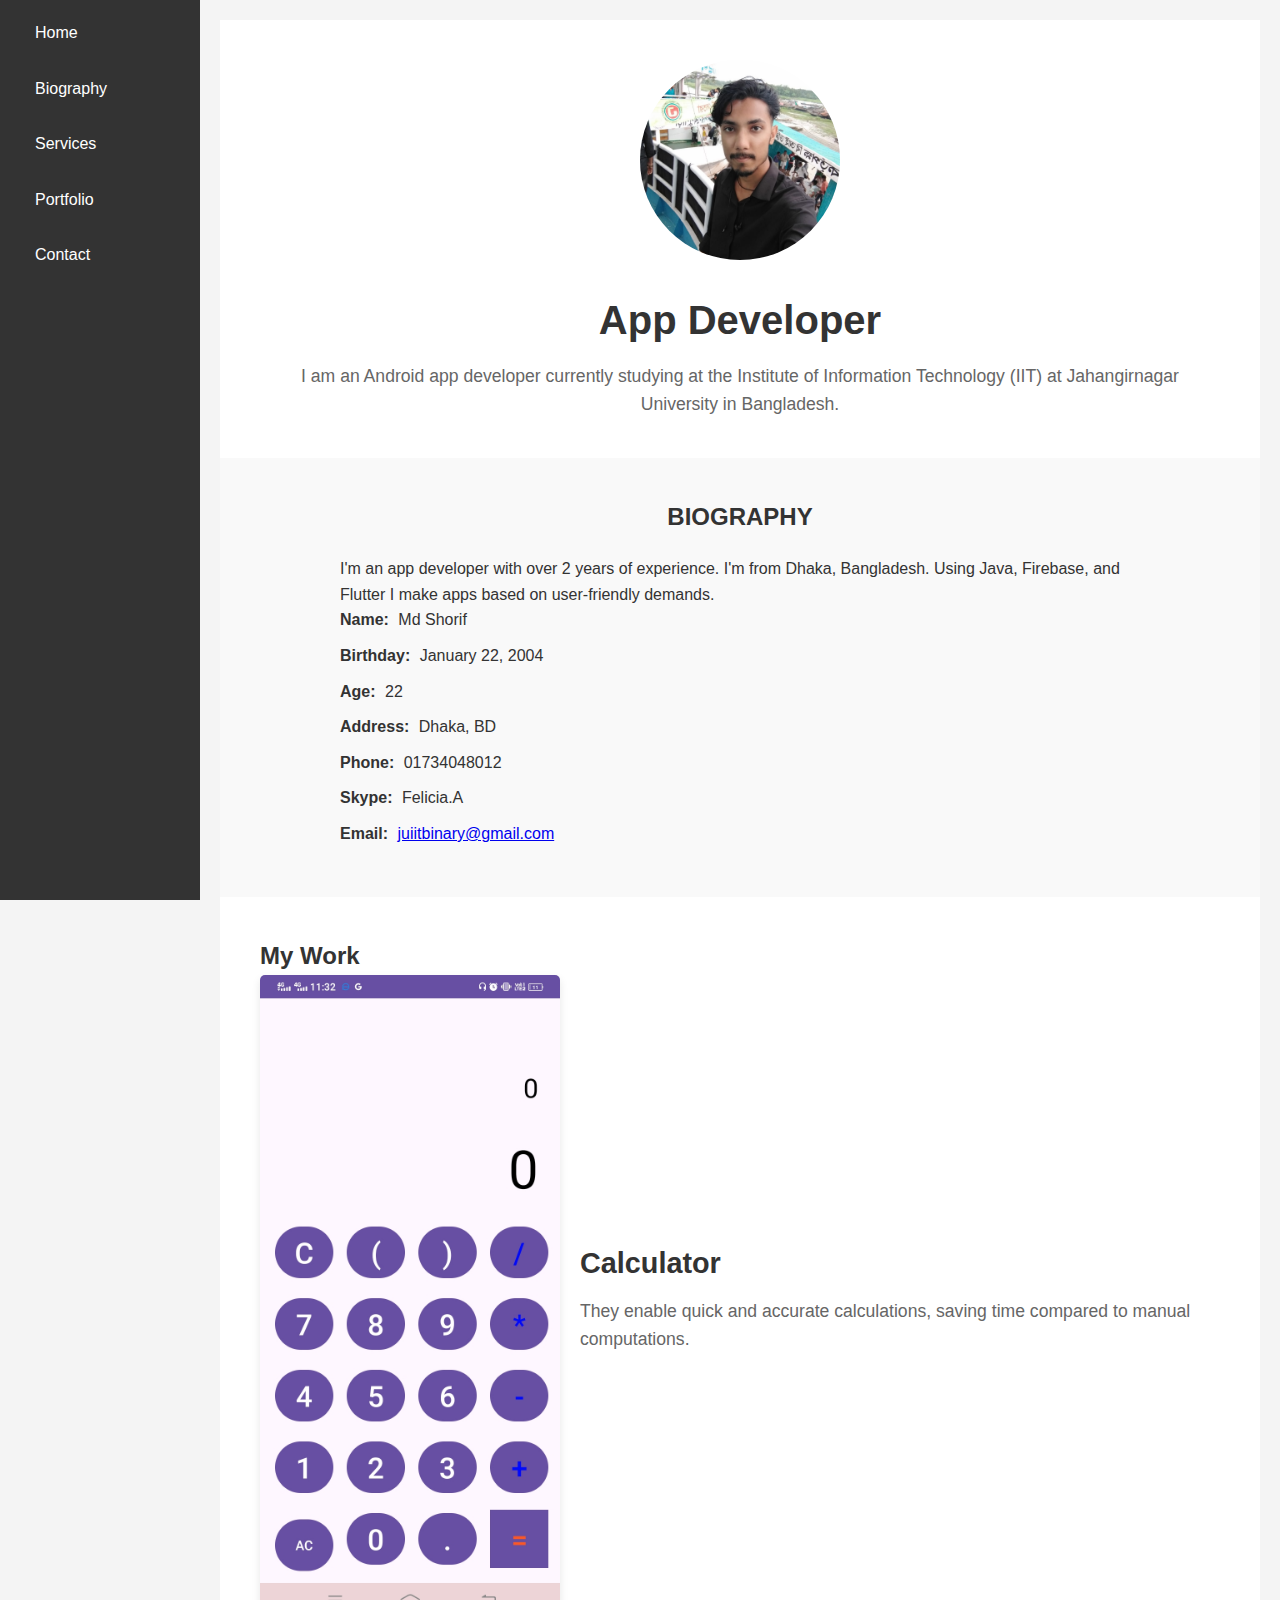
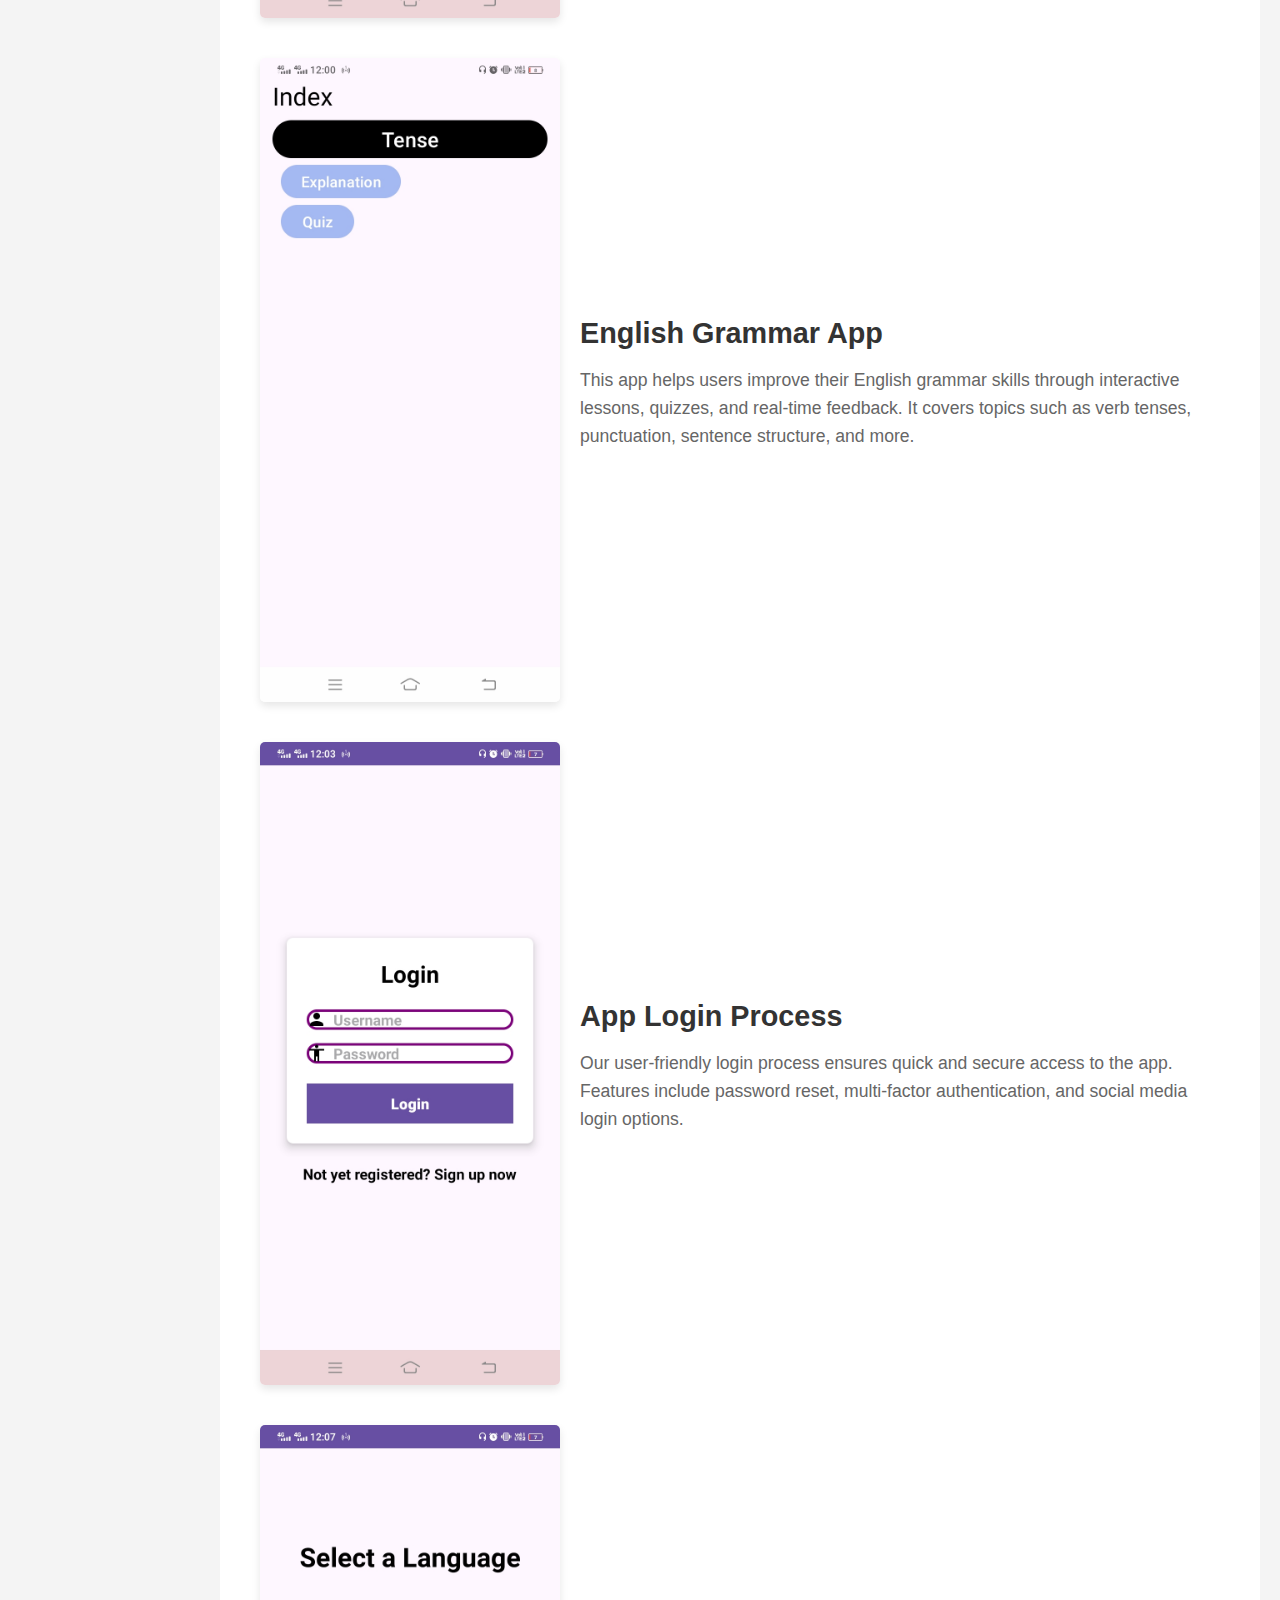
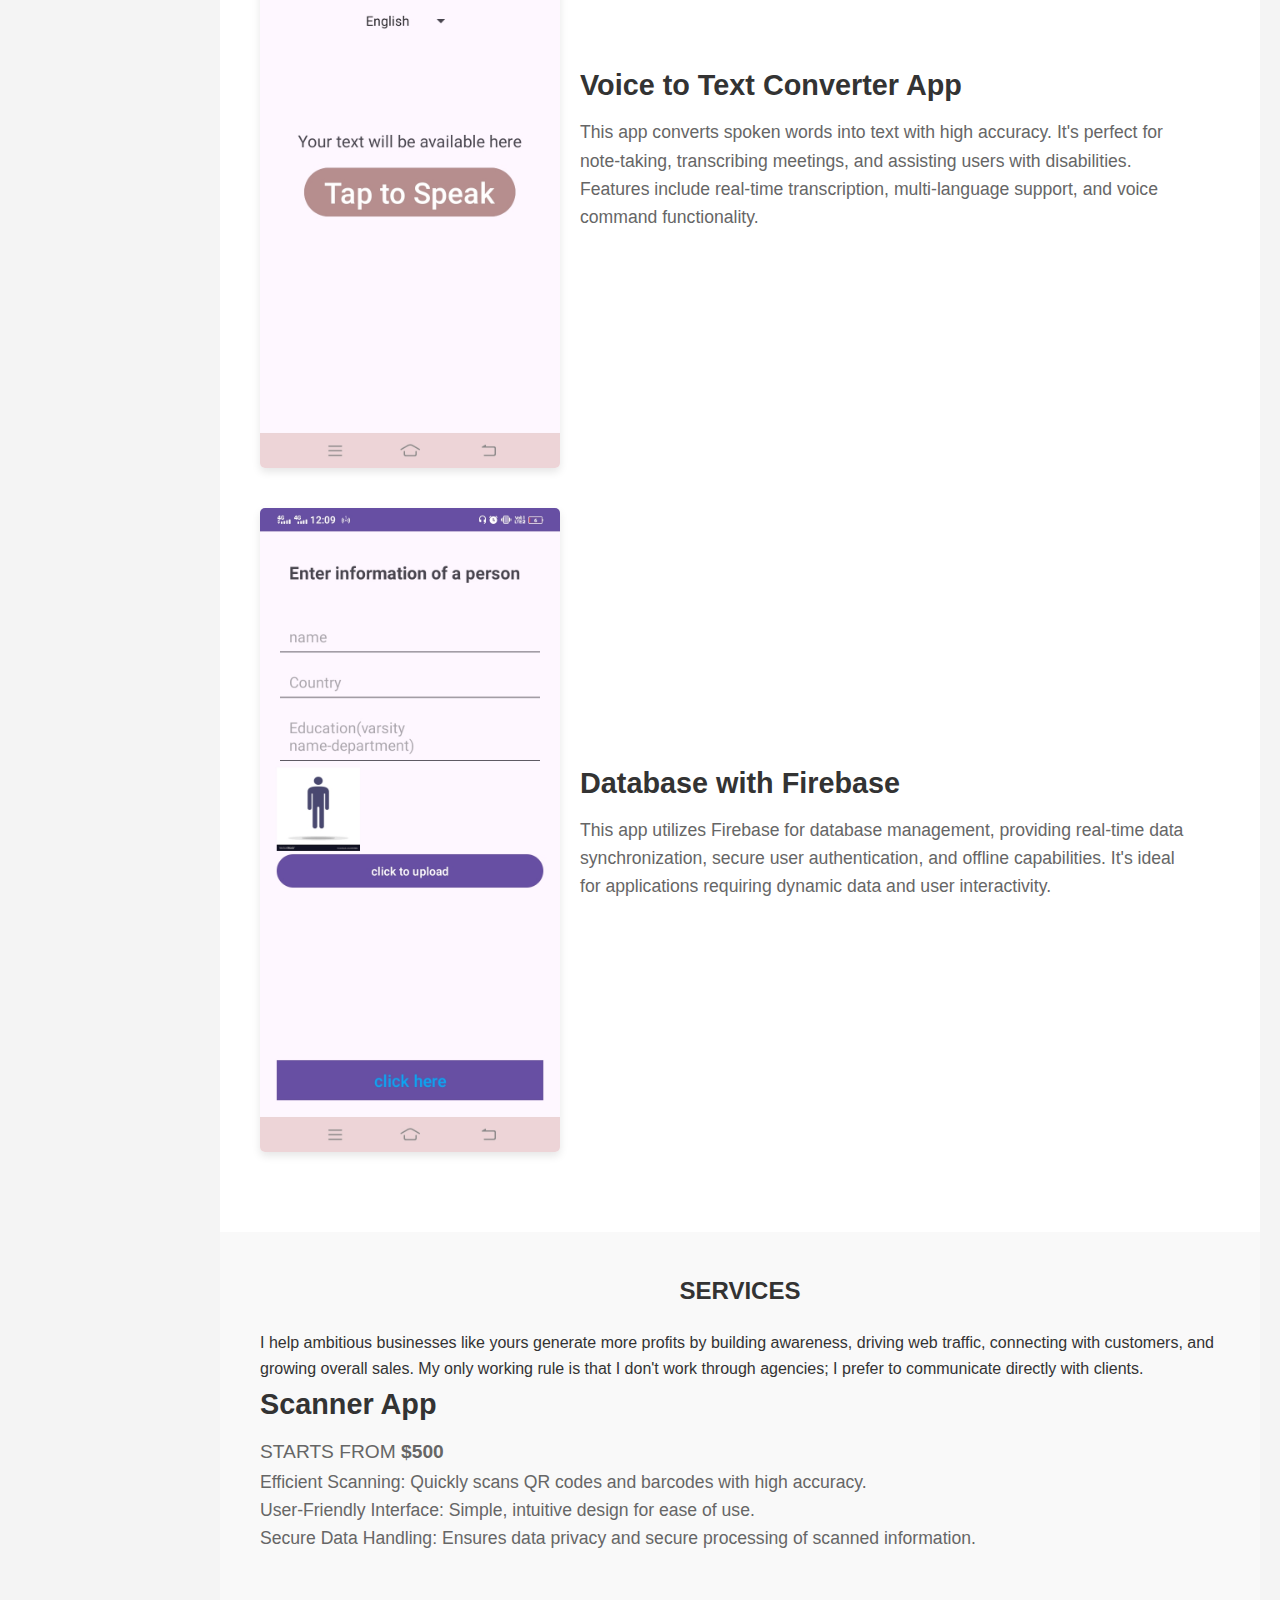
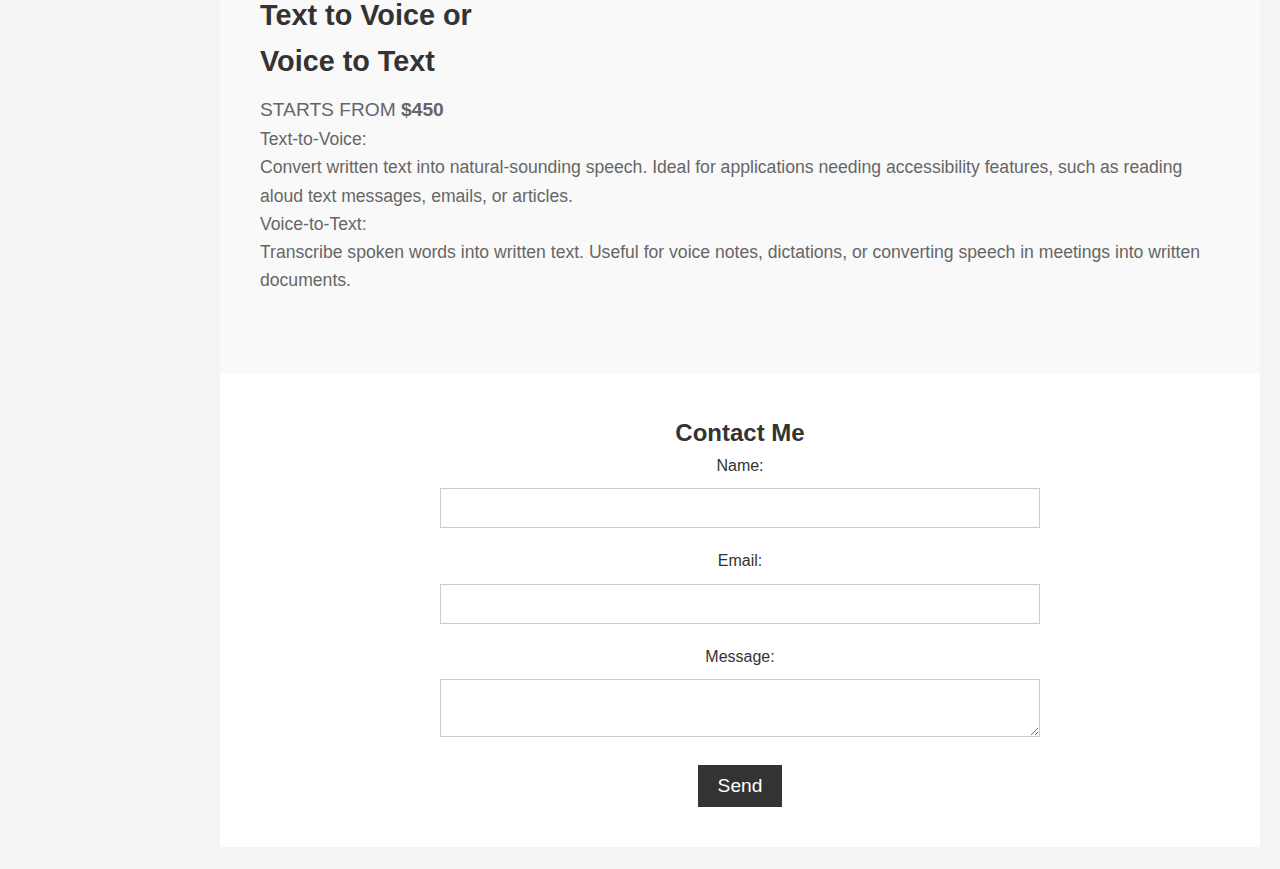
<file: index.html>
<!DOCTYPE html>
<html lang="en">
<head>
    <meta charset="UTF-8">
    <meta name="viewport" content="width=device-width, initial-scale=1.0">
    <title>Personal Portfolio</title>
    <link rel="stylesheet" href="styles.css">
</head>
<body>
    <header>
        <nav>
            <ul>
                <li><a href="#home">Home</a></li>
                <li><a href="#biography">Biography</a></li>
                <li><a href="#services">Services</a></li>
                <li><a href="#portfolio">Portfolio</a></li>
                <li><a href="#contact">Contact</a></li>
            </ul>
        </nav>
    </header>

    <main>
        <section id="home">
            <div class="container">
                <div class="image">
                    <img src="shorif.jpg" alt="Profile Picture">
                </div>
                <div class="text">
                    <h1>App Developer</h1>
                    <p>I am an Android app developer currently studying at the Institute of Information Technology (IIT) at 
                    Jahangirnagar University in Bangladesh.</p>
                </div>
            </div>
        </section>

        <section id="biography">
            <div class="bio-container">
                <h2>BIOGRAPHY</h2>
                <p>I'm an app developer with over 2 years of experience. I'm from Dhaka, Bangladesh. Using Java, Firebase, and Flutter I make apps based on user-friendly demands.</p>
                <ul>
                    <li><strong>Name:</strong> Md Shorif</li>
                    <li><strong>Birthday:</strong> January 22, 2004</li>
                    <li><strong>Age:</strong> 22</li>
                    <li><strong>Address:</strong> Dhaka, BD</li>
                    <li><strong>Phone:</strong> 01734048012</li>
                    <li><strong>Skype:</strong> Felicia.A</li>
                    <li><strong>Email:</strong> <a href="mailto:juiitbinary@gmail.com">juiitbinary@gmail.com</a></li>
                </ul>
            </div>
        </section>

        <section id="portfolio">
            <h2>My Work</h2>
            <div class="portfolio-item">
                <img src="Simple Cal.jpg" alt="Calculator">
                <div class="portfolio-details">
                    <h3>Calculator</h3>
                    <p>They enable quick and accurate calculations, saving time compared to manual computations.</p>
                </div>
            </div>
            <div class="portfolio-item">
                <img src="English Grammer.jpg" alt="English Grammar App">
                <div class="portfolio-details">
                    <h3>English Grammar App</h3>
                    <p>This app helps users improve their English grammar skills through interactive lessons, quizzes, and real-time feedback. It covers topics such as verb tenses, punctuation, sentence structure, and more.</p>
                </div>
            </div>
            <div class="portfolio-item">
                <img src="Login Process.jpg" alt="App Login Process">
                <div class="portfolio-details">
                    <h3>App Login Process</h3>
                    <p>Our user-friendly login process ensures quick and secure access to the app. Features include password reset, multi-factor authentication, and social media login options.</p>
                </div>
            </div>
            <div class="portfolio-item">
                <img src="Voice to text.jpg" alt="Voice to Text Converter App">
                <div class="portfolio-details">
                    <h3>Voice to Text Converter App</h3>
                    <p>This app converts spoken words into text with high accuracy. It's perfect for note-taking, transcribing meetings, and assisting users with disabilities. Features include real-time transcription, multi-language support, and voice command functionality.</p>
                </div>
            </div>
            <div class="portfolio-item">
                <img src="Firebase.jpg" alt="Database with Firebase">
                <div class="portfolio-details">
                    <h3>Database with Firebase</h3>
                    <p>This app utilizes Firebase for database management, providing real-time data synchronization, secure user authentication, and offline capabilities. It's ideal for applications requiring dynamic data and user interactivity.</p>
                </div>
            </div>
        </section>

        <section id="services">
            <div class="services-container">
                <h2>SERVICES</h2>
                <p>I help ambitious businesses like yours generate more profits by building awareness, driving web traffic, connecting with customers, and growing overall sales. My only working rule is that I don't work through agencies; I prefer to communicate directly with clients.</p>
                
                <div class="service">
                    <h3>Scanner App</h3>
                    <p class="price">STARTS FROM <strong>$500</strong></p>
                    <p>Efficient Scanning: Quickly scans QR codes and barcodes with high accuracy.<br>
                       User-Friendly Interface: Simple, intuitive design for ease of use.<br>
                       Secure Data Handling: Ensures data privacy and secure processing of scanned information.</p>
                </div>
                
                <div class="service">
                    <h3>Text to Voice or<br> Voice to Text</h3>
                    <p class="price">STARTS FROM <strong>$450</strong></p>
                    <p>Text-to-Voice:<br>
                       Convert written text into natural-sounding speech. Ideal for applications needing accessibility features, such as reading aloud text messages, emails, or articles.<br>
                       Voice-to-Text:<br>
                       Transcribe spoken words into written text. Useful for voice notes, dictations, or converting speech in meetings into written documents.</p>
                </div>
            </div>
        </section>

        <section id="contact">
            <h2>Contact Me</h2>
            <form>
                <label for="name">Name:</label>
                <input type="text" id="name" name="name" required>
                
                <label for="email">Email:</label>
                <input type="email" id="email" name="email" required>
                
                <label for="message">Message:</label>
                <textarea id="message" name="message" required></textarea>
                
                <button type="submit">Send</button>
            </form>
        </section>
    </main>

    <footer>
        <p>&copy; 2024 Md Shorif. All rights reserved.</p>
    </footer>

    
</body>
</html>
</file>
<file: styles.css>
/* Reset default styles */
* {
    margin: 0;
    padding: 0;
    box-sizing: border-box;
}

body {
    font-family: Arial, sans-serif;
    line-height: 1.6;
    background-color: #f4f4f4;
    color: #333;
    margin: 0;
    padding: 0;
}

header {
    background-color: #333;
    color: #fff;
    padding: 10px 20px;
    position: fixed;
    width: 200px; /* Fixed width for the left navigation */
    height: 100%; /* Full height */
    overflow-y: auto; /* Enable scrolling for navigation */
    z-index: 1000;
}

header nav {
    width: 100%; /* Ensure full width within the header */
}

header nav ul {
    list-style-type: none;
    padding: 0;
}

header nav ul li {
    margin-bottom: 10px; /* Adjust spacing between menu items */
}

header nav ul li a {
    display: block;
    color: #fff;
    text-decoration: none;
    padding: 10px 15px;
    transition: background-color 0.3s ease;
}

header nav ul li a:hover {
    background-color: #555;
}

main {
    margin-left: 200px; /* Ensure content starts after the navigation */
    padding: 20px;
}

/* Home Section */
#home {
    background-color: #fff;
    padding: 40px;
    text-align: center;
}

#home .image img {
    width: 200px;
    height: 200px;
    border-radius: 50%;
    object-fit: cover;
}

#home .text {
    margin-top: 20px;
}

#home h1 {
    font-size: 2.5rem;
    margin-bottom: 10px;
}

#home p {
    font-size: 1.1rem;
    line-height: 1.6;
    color: #666;
}

/* Biography Section */
#biography {
    background-color: #f9f9f9;
    padding: 40px;
}

#biography .bio-container {
    max-width: 800px;
    margin: 0 auto;
}

#biography h2 {
    text-align: center;
    margin-bottom: 20px;
}

#biography ul {
    list-style-type: none;
    padding: 0;
}

#biography ul li {
    margin-bottom: 10px;
}

#biography ul li strong {
    font-weight: bold;
    margin-right: 5px;
}

/* Portfolio Section */
#portfolio {
    background-color: #fff;
    padding: 40px;
}

.portfolio-item {
    margin-bottom: 40px;
    display: flex;
    justify-content: space-between;
    align-items: center;
}

.portfolio-item img {
    width: 300px;
    height: auto;
    border-radius: 5px;
    box-shadow: 0 4px 8px rgba(0, 0, 0, 0.1);
}

.portfolio-details {
    flex: 1;
    padding: 0 20px;
}

.portfolio-details h3 {
    font-size: 1.8rem;
    margin-bottom: 10px;
}

.portfolio-details p {
    font-size: 1.1rem;
    line-height: 1.6;
    color: #666;
}

/* Services Section */
#services {
    background-color: #f9f9f9;
    padding: 40px;
}

.services-container {
    max-width: 1100px;
    margin: 0 auto;
}

.services-container h2 {
    text-align: center;
    margin-bottom: 20px;
}

.service {
    margin-bottom: 40px;
}

.service h3 {
    font-size: 1.8rem;
    margin-bottom: 10px;
}

.service .price {
    font-size: 1.2rem;
    color: #666;
}

.service p {
    font-size: 1.1rem;
    line-height: 1.6;
    color: #666;
}

/* Contact Section */
#contact {
    background-color: #fff;
    padding: 40px;
    text-align: center;
}

#contact form {
    max-width: 600px;
    margin: 0 auto;
}

#contact form label {
    display: block;
    margin-bottom: 10px;
}

#contact form input,
#contact form textarea {
    width: 100%;
    padding: 10px;
    margin-bottom: 20px;
    font-size: 1rem;
    border: 1px solid #ccc;
}

#contact form button {
    padding: 10px 20px;
    font-size: 1.2rem;
    background-color: #333;
    color: #fff;
    border: none;
    cursor: pointer;
}

#contact form button:hover {
    background-color: #555;
}

/* Footer */
footer {
    background-color: #333;
    color: #fff;
    text-align: center;
    padding: 10px;
    position: fixed;
    width: 200px; /* Same width as header for consistency */
    bottom: 0;
}

@media (max-width: 768px) {
    header {
        width: 100%; /* Full width for mobile */
        height: auto; /* Allow content to determine height */
        position: static;
    }

    main {
        margin-left: 0;
        padding-top: 20px; /* Adjust for header removal */
    }

    footer {
        width: 100%;
        position: static;
    }
}
</file>
